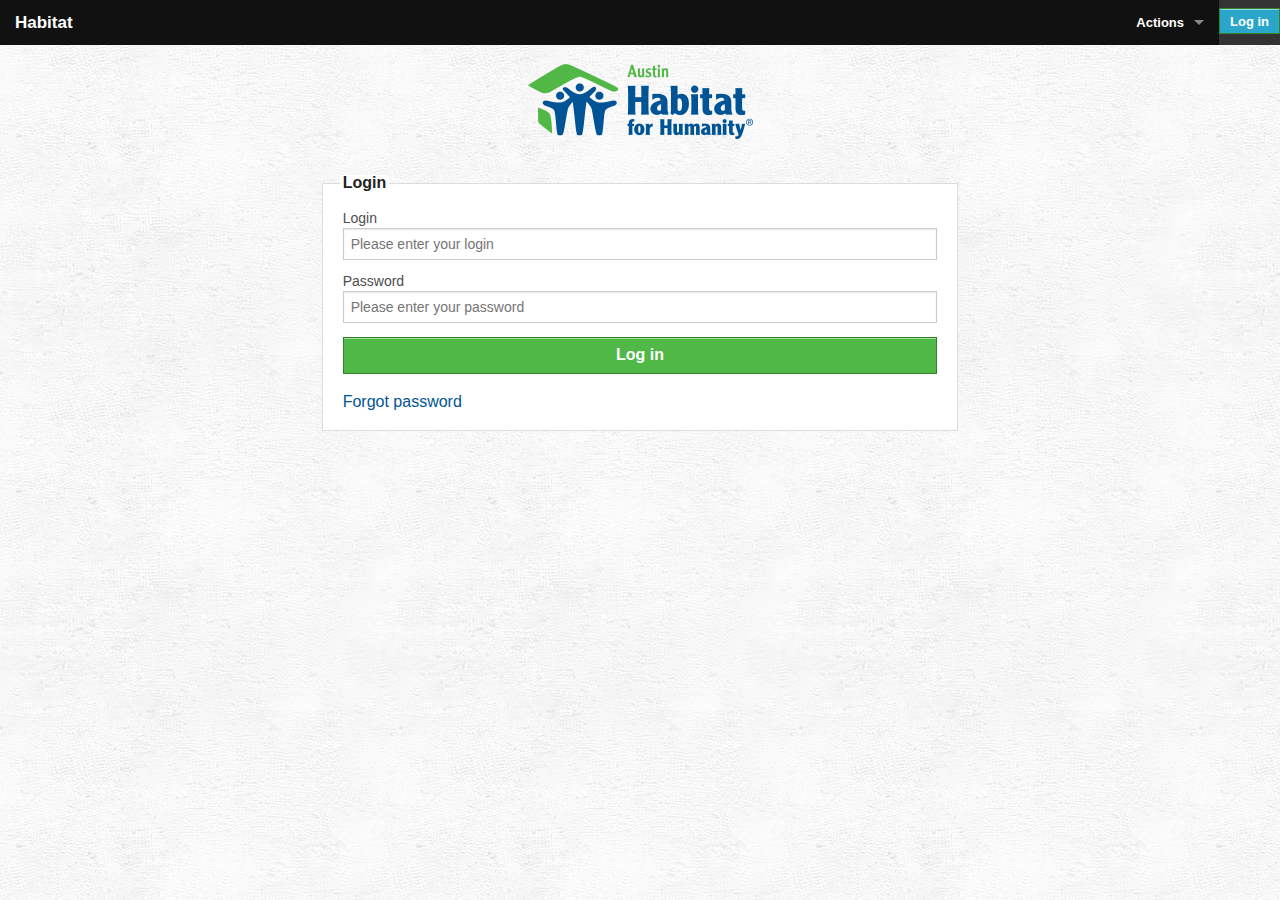
<file: templates/index.html>
<!DOCTYPE html>
<!--[if IE 8]> 				 <html class="no-js lt-ie9" lang="en"> <![endif]-->
<!--[if gt IE 8]><!--> <html class="no-js" lang="en"> <!--<![endif]-->

<head>
	<meta charset="utf-8" />
  <meta name="viewport" content="width=device-width" />
  <title>Austin Habitat for Humanity</title>

  <link rel="stylesheet" href="css/normalize.css" />
  
  <link rel="stylesheet" href="css/foundation.css" />
  
   <!--Font Awesome -->
  <link rel="stylesheet" href="css/font-awesome-ie7.min.css" />
  <link rel="stylesheet" href="css/font-awesome.css" />
  

  <script src="js/vendor/custom.modernizr.js"></script>

</head>
<body>
    <nav class="top-bar">
  <ul class="title-area">
    <!-- Title Area -->
    <li class="name">
      <h1><a href="#">Habitat</a></h1>
    </li>
    <!-- Remove the class "menu-icon" to get rid of menu icon. Take out "Menu" to just have icon alone -->
    <li class="toggle-topbar menu-icon"><a href="#"><span>Menu</span></a></li>
  </ul>

  <section class="top-bar-section">
    <!-- Right Nav Section -->
    <ul class="right">
      <li class="has-dropdown"><a href="#">Actions</a>
            <ul class="dropdown">
                <li><a href="family_partner_list.html">List family members</a></li>
                <li><a href="family_partner_add.html">Add family members</a></li>
                <li><a href="staff_member_add.html">Add staff members</a></li>
            </ul>
        </li>
        <li>
          
        <a class="button" href="family_partner_list.html">Log in</a>
      </li>
    </ul>
  </section>
</nav>

	<div class="row">
		<div class="large-12 columns">
			<h2 class="logo_brand">Austin Habitat for Humanity</h2>
		</div>
	</div>

	<div class="row">
		<div class="large-offset-2 large-8 columns">
			<form>
                            <fieldset class="login_form">
                                <legend>Login</legend>
                                    <div class="row">
                                    <div class="large-12 columns">
                                        <label>Login</label>
                                        <input type="text" placeholder="Please enter your login">
                                    </div>
                                    <div class="large-12 columns">
                                        <label>Password</label>
                                        <input type="password" placeholder="Please enter your password">
                                    </div>
                               </div>
                               <div class="row">
                                    <div class="large-12 columns">
                                            <a href="family_partner_list.html" class="button postfix expand">Log in</a>
                                    </div>
                                    <div class="large-12 columns">
                                        <a href="#">Forgot password</a>
                                    </div>
                               </div>
                            </fieldset>
                        </form>
		</div>
	</div>

  <script>
  document.write('<script src=' +
  ('__proto__' in {} ? 'js/vendor/zepto' : 'js/vendor/jquery') +
  '.js><\/script>')
  </script>
  
  <script src="js/foundation.min.js"></script>
  <!--
  
  <script src="js/foundation/foundation.js"></script>
  
  <script src="js/foundation/foundation.dropdown.js"></script>
  
  <script src="js/foundation/foundation.alerts.js"></script>
  
  <script src="js/foundation/foundation.clearing.js"></script>
  
  <script src="js/foundation/foundation.placeholder.js"></script>
  
  <script src="js/foundation/foundation.forms.js"></script>
  
  <script src="js/foundation/foundation.cookie.js"></script>
  
  <script src="js/foundation/foundation.joyride.js"></script>
  
  <script src="js/foundation/foundation.magellan.js"></script>
  
  <script src="js/foundation/foundation.orbit.js"></script>
  
  <script src="js/foundation/foundation.reveal.js"></script>
  
  <script src="js/foundation/foundation.section.js"></script>
  
  <script src="js/foundation/foundation.tooltips.js"></script>
  
  <script src="js/foundation/foundation.topbar.js"></script>
  
  -->
  
  <script>
    $(document).foundation();
  </script>
</body>
</html>
</file>
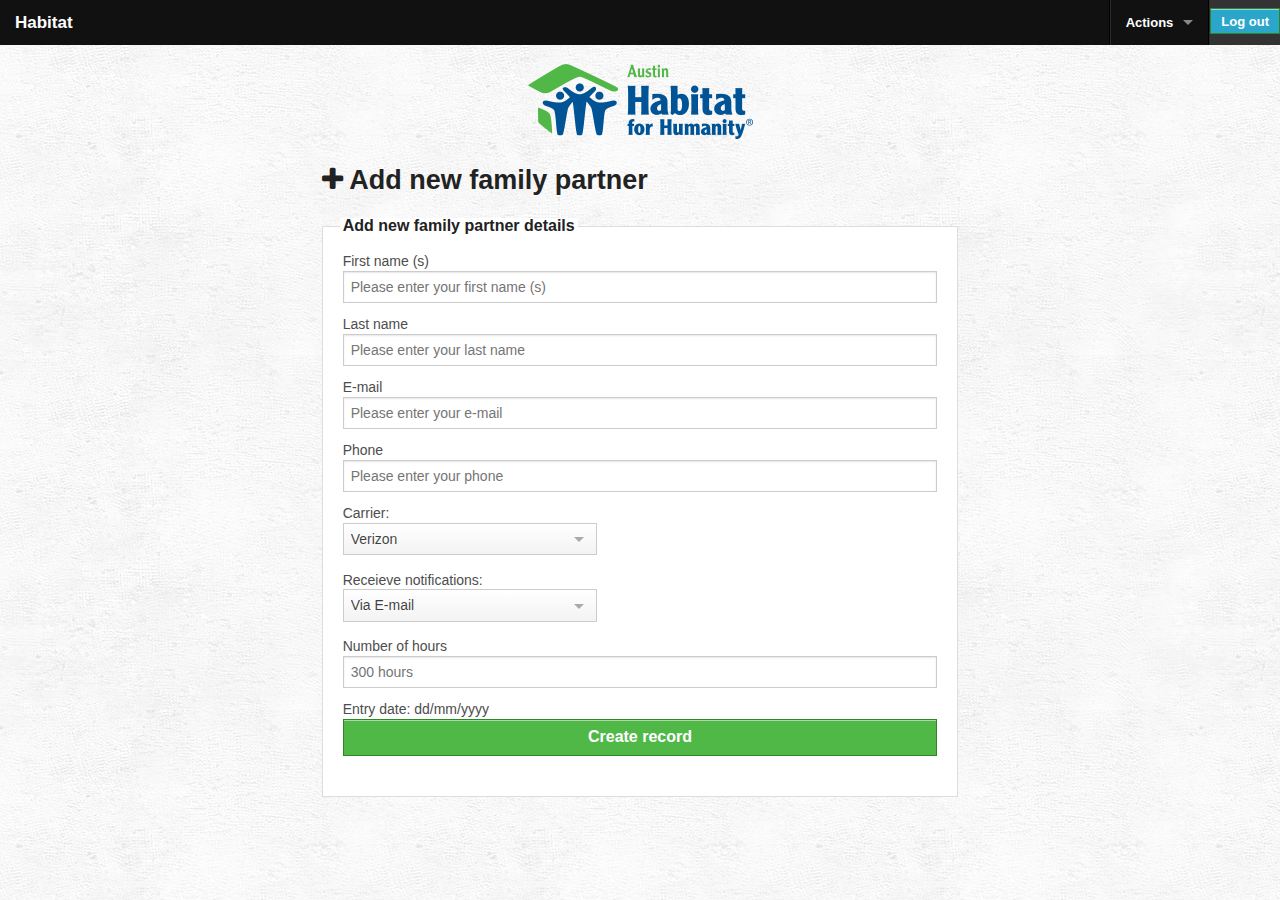
<file: templates/family_partner_add.html>
<!DOCTYPE html>
<!--[if IE 8]> 				 <html class="no-js lt-ie9" lang="en"> <![endif]-->
<!--[if gt IE 8]><!--> <html class="no-js" lang="en"> <!--<![endif]-->

<head>
	<meta charset="utf-8" />
  <meta name="viewport" content="width=device-width" />
  <title>Add Family Partner | Austin Habitat for Humanity</title>

  <link rel="stylesheet" href="css/normalize.css" />
  
  <link rel="stylesheet" href="css/foundation.css" />
  
  <!--Font Awesome -->
  <link rel="stylesheet" href="css/font-awesome-ie7.min.css" />
  <link rel="stylesheet" href="css/font-awesome.css" />
  

  <script src="js/vendor/custom.modernizr.js"></script>
  <script src="js/vendor/zepto.js"></script>

</head>
<body>
    <nav class="top-bar">
  <ul class="title-area">
    <!-- Title Area -->
    <li class="name">
      <h1><a href="#">Habitat</a></h1>
    </li>
    <!-- Remove the class "menu-icon" to get rid of menu icon. Take out "Menu" to just have icon alone -->
    <li class="toggle-topbar menu-icon"><a href="#"><span>Menu</span></a></li>
  </ul>

  <section class="top-bar-section">
    <!-- Right Nav Section -->
    <ul class="right">
        <li class="divider"></li>
        <li class="has-dropdown"><a href="#">Actions</a>
            <ul class="dropdown">
                <li><a href="#">List family members</a></li>
                <li><a href="#">Add family members</a></li>
            </ul>
        </li>
        <li class="divider"></li>
      <li>
        <a class="button" href="#">Log out</a>
      </li>
    </ul>
  </section>
</nav>

	<div class="row">
		<div class="large-12 columns">
			<h2 class="logo_brand">Austin Habitat for Humanity</h2>
		</div>
	</div>
        <div class="row">
            <div class="large-offset-2 large-8 columns">
                <h3><i class="icon-plus"></i> Add new family partner</h3>
              
                    
                    
                     <form class="custom">
                        <fieldset class="login_form">
                                <legend>Add new family partner details</legend>
                                    <div class="row">
                                    <div class="large-12 columns">
                                        <label>First name (s)</label>
                                        <input type="text" placeholder="Please enter your first name (s)">
                                    </div>
                                    <div class="large-12 columns">
                                        <label>Last name</label>
                                        <input type="text" placeholder="Please enter your last name">
                                    </div>
                                    <div class="large-12 columns">
                                        <label>E-mail</label>
                                        <input type="email" placeholder="Please enter your e-mail">
                                    </div>
                                    <div class="large-12 columns">
                                        <label>Phone</label>
                                        <input type="tel" placeholder="Please enter your phone">
                                    </div>    
                                    <div class="large-12 columns">
                                        <label for="customDropdown">Carrier:</label>
                                        <select id="customDropdown" class="medium">
                                            <option>Verizon</option>
                                            <option>T-mobile</option>
                                            <option>AT&T</option>
                                            <option>Sprint</option>
                                        </select>
                                    </div>
                                    <div class="large-12 columns">
                                        <label for="customDropdown">Receieve notifications:</label>
                                        <select id="customDropdown" class="medium">
                                            <option>Via E-mail</option>
                                            <option>Via SMS</option>
                                          
                                        </select>
                                    </div>    
                                    <div class="large-12 columns">
                                        <label>Number of hours</label>
                                        <input type="text" placeholder="300 hours">

                                    </div>
                                        <div class="large-12 columns">
                                        <label>Entry date: dd/mm/yyyy</label>
                                        

                                    </div>
                                        
                               </div>
                               <div class="row">
                                    <div class="large-12 columns">
                                            <a href="#" class="button postfix expand">Create record</a>
                                    </div>
                                    
                               </div>
                            </fieldset>
                    </form>
              
            </div>
        </div>


  <script>
  document.write('<script src=' +
  ('__proto__' in {} ? 'js/vendor/zepto' : 'js/vendor/jquery') +
  '.js><\/script>')
  </script>
  
  <script src="js/foundation.min.js"></script>
  <!--
  
  <script src="js/foundation/foundation.js"></script>
  
  <script src="js/foundation/foundation.dropdown.js"></script>
  
  <script src="js/foundation/foundation.alerts.js"></script>
  
  <script src="js/foundation/foundation.clearing.js"></script>
  
  <script src="js/foundation/foundation.placeholder.js"></script>
  
  <script src="js/foundation/foundation.forms.js"></script>
  
  <script src="js/foundation/foundation.cookie.js"></script>
  
  <script src="js/foundation/foundation.joyride.js"></script>
  
  <script src="js/foundation/foundation.magellan.js"></script>
  
  <script src="js/foundation/foundation.orbit.js"></script>
  
  <script src="js/foundation/foundation.reveal.js"></script>
  
  <script src="js/foundation/foundation.section.js"></script>
  
  <script src="js/foundation/foundation.tooltips.js"></script>
  
  <script src="js/foundation/foundation.topbar.js"></script>
  
  -->
  
  <script>
    $(document).foundation();
  </script>
</body>
</html>
</file>
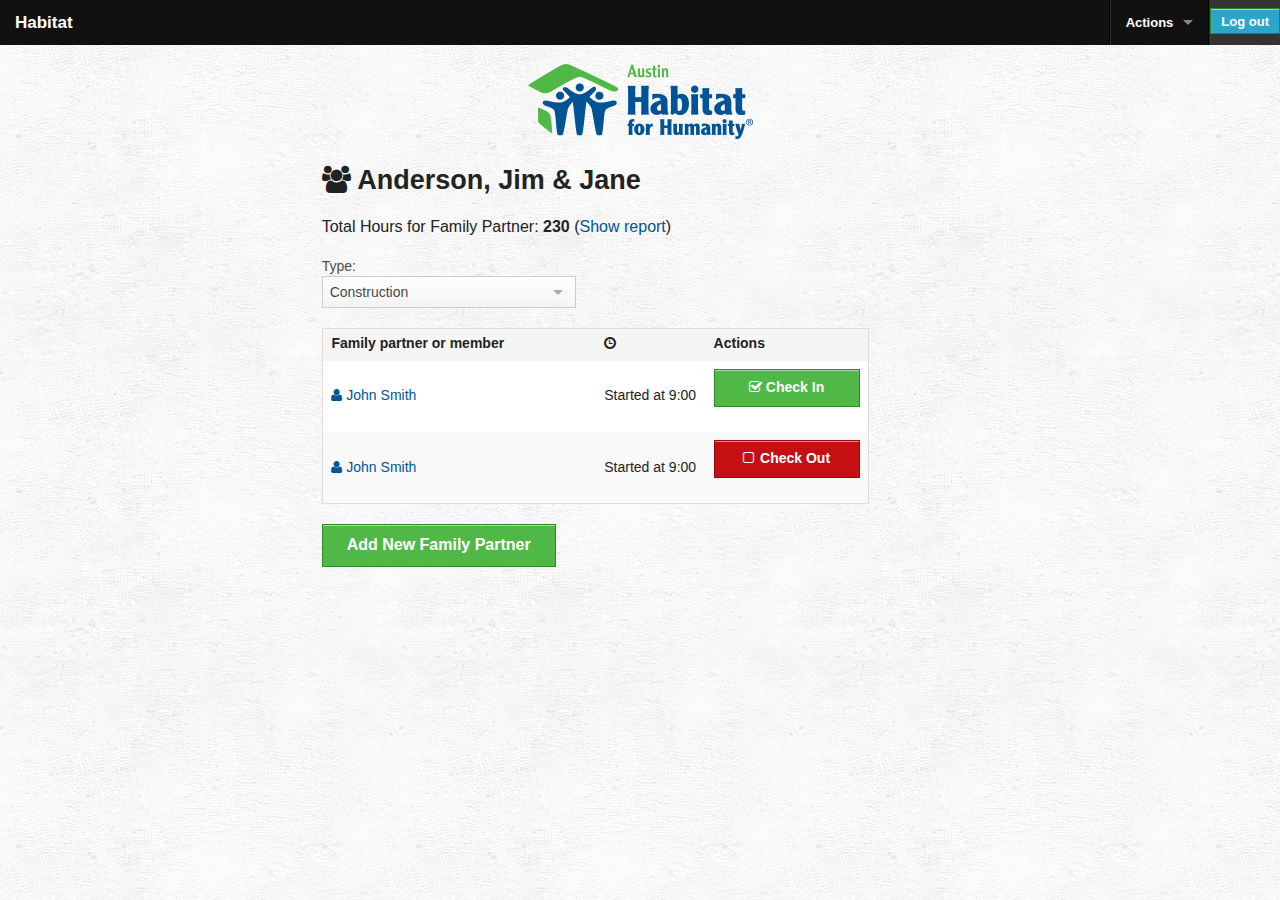
<file: templates/family_partner_check_in.html>
<!DOCTYPE html>
<!--[if IE 8]> 				 <html class="no-js lt-ie9" lang="en"> <![endif]-->
<!--[if gt IE 8]><!--> <html class="no-js" lang="en"> <!--<![endif]-->

<head>
	<meta charset="utf-8" />
  <meta name="viewport" content="width=device-width" />
  <title>Family Partner Check-In | Austin Habitat for Humanity</title>

  <link rel="stylesheet" href="css/normalize.css" />
  
  <link rel="stylesheet" href="css/foundation.css" />
  
  <!--Font Awesome -->
  <link rel="stylesheet" href="css/font-awesome-ie7.min.css" />
  <link rel="stylesheet" href="css/font-awesome.css" />
  

  <script src="js/vendor/custom.modernizr.js"></script>

</head>
<body>
    <nav class="top-bar">
  <ul class="title-area">
    <!-- Title Area -->
    <li class="name">
      <h1><a href="#">Habitat</a></h1>
    </li>
    <!-- Remove the class "menu-icon" to get rid of menu icon. Take out "Menu" to just have icon alone -->
    <li class="toggle-topbar menu-icon"><a href="#"><span>Menu</span></a></li>
  </ul>

  <section class="top-bar-section">
    <!-- Right Nav Section -->
    <ul class="right">
        <li class="divider"></li>
        <li class="has-dropdown"><a href="#">Actions</a>
            <ul class="dropdown">
                <li><a href="family_partner_list.html">List family members</a></li>
                <li><a href="family_partner_add.html">Add family members</a></li>
                <li><a href="staff_member_add.html">Add staff members</a></li>
            </ul>
        </li>
        <li class="divider"></li>
      <li>
        <a class="button" href="index.html">Log out</a>
      </li>
    </ul>
  </section>
</nav>

	<div class="row">
		<div class="large-12 columns">
			<h2 class="logo_brand">Austin Habitat for Humanity</h2>
		</div>
	</div>
        <div class="row">
            <div class="large-offset-2 large-8 columns">
                <h3><i class="icon-group"></i> Anderson, Jim & Jane</h3>
                <p>
                    Total Hours for Family Partner:  <strong>230</strong>
                    (<a href="#">Show report</a>)
                    
                     <form class="custom ">
                        
                            <label for="customDropdown">Type:</label>
                            <select id="customDropdown" class="medium">
                                <option>Construction</option>
                                <option>Non-construction</option>
                            </select>
                    </form>
                </p>
            </div>
        </div>
    
	<div class="row">
            
            <div class="large-offset-2 large-8 columns">
                <table >
                <thead>
                    <tr>
                    <th width="50%">Family partner or member</th>
                    <th><i class="icon-time"></i></th>
                    <th width="30%">Actions</th>

                    </tr>
                </thead>
                <tbody>
                    <tr>
                    <td><a href="#"><i class="icon-user"></i>  John Smith</a></td>
                    <td>Started at 9:00</td>
                    <td><a class="small button expand" href="family_partner_check_in_success.html"><i class="icon-check"></i> Check In</a></td>
                    </tr>
                    <tr>
                    <td><a href="#"><i class="icon-user"></i>  John Smith</a></td>
                    <td>Started at 9:00</td>
                    <td><a class="small button expand alert" href="family_partner_check_out_success.html"><i class="icon-check-empty"></i> Check Out</a></td>
                    </tr>
                    
                </tbody>
            </table>
            </div>    
	</div>
        
        <div class="row">
            <div class="large-offset-2 large-8 columns">
               <a class="button" href="family_partner_add.html">Add New Family Partner</a>
            </div>
        </div>

  <script>
  document.write('<script src=' +
  ('__proto__' in {} ? 'js/vendor/zepto' : 'js/vendor/jquery') +
  '.js><\/script>')
  </script>
  
  <script src="js/foundation.min.js"></script>
  <!--
  
  <script src="js/foundation/foundation.js"></script>
  
  <script src="js/foundation/foundation.dropdown.js"></script>
  
  <script src="js/foundation/foundation.alerts.js"></script>
  
  <script src="js/foundation/foundation.clearing.js"></script>
  
  <script src="js/foundation/foundation.placeholder.js"></script>
  
  <script src="js/foundation/foundation.forms.js"></script>
  
  <script src="js/foundation/foundation.cookie.js"></script>
  
  <script src="js/foundation/foundation.joyride.js"></script>
  
  <script src="js/foundation/foundation.magellan.js"></script>
  
  <script src="js/foundation/foundation.orbit.js"></script>
  
  <script src="js/foundation/foundation.reveal.js"></script>
  
  <script src="js/foundation/foundation.section.js"></script>
  
  <script src="js/foundation/foundation.tooltips.js"></script>
  
  <script src="js/foundation/foundation.topbar.js"></script>
  
  -->
  
  <script>
    $(document).foundation();
  </script>
</body>
</html>
</file>
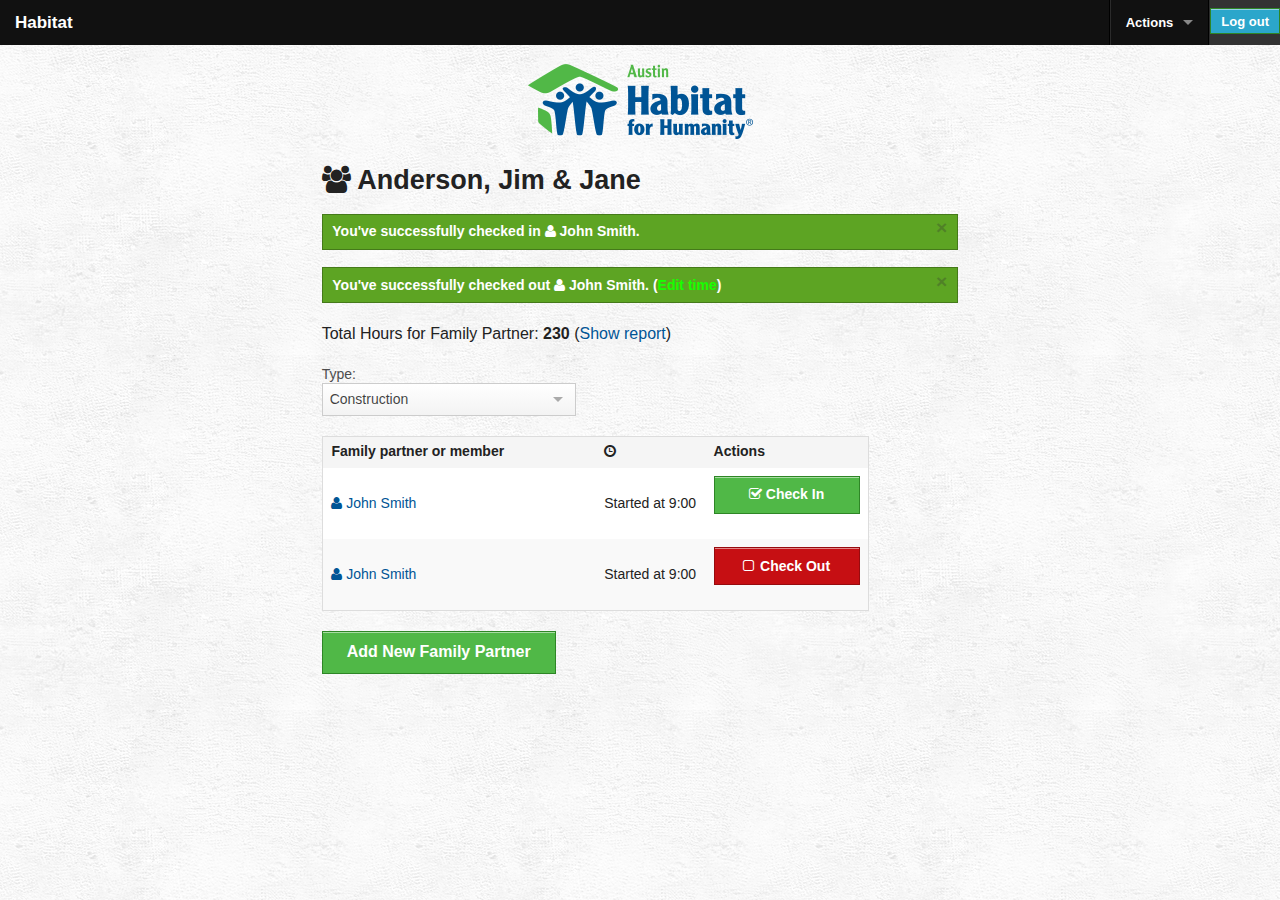
<file: templates/family_partner_check_in_success.html>
<!DOCTYPE html>
<!--[if IE 8]> 				 <html class="no-js lt-ie9" lang="en"> <![endif]-->
<!--[if gt IE 8]><!--> <html class="no-js" lang="en"> <!--<![endif]-->

<head>
	<meta charset="utf-8" />
  <meta name="viewport" content="width=device-width" />
  <title>Family Partner Check-In | Austin Habitat for Humanity</title>

  <link rel="stylesheet" href="css/normalize.css" />
  
  <link rel="stylesheet" href="css/foundation.css" />
  
  <!--Font Awesome -->
  <link rel="stylesheet" href="css/font-awesome-ie7.min.css" />
  <link rel="stylesheet" href="css/font-awesome.css" />
  

  <script src="js/vendor/custom.modernizr.js"></script>

</head>
<body>
    <nav class="top-bar">
  <ul class="title-area">
    <!-- Title Area -->
    <li class="name">
      <h1><a href="#">Habitat</a></h1>
    </li>
    <!-- Remove the class "menu-icon" to get rid of menu icon. Take out "Menu" to just have icon alone -->
    <li class="toggle-topbar menu-icon"><a href="#"><span>Menu</span></a></li>
  </ul>

  <section class="top-bar-section">
    <!-- Right Nav Section -->
    <ul class="right">
        <li class="divider"></li>
        <li class="has-dropdown"><a href="#">Actions</a>
            <ul class="dropdown">
                <li><a href="#">List family members</a></li>
                <li><a href="#">Add family members</a></li>
            </ul>
        </li>
        <li class="divider"></li>
      <li>
        <a class="button" href="#">Log out</a>
      </li>
    </ul>
  </section>
</nav>

	<div class="row">
		<div class="large-12 columns">
			<h2 class="logo_brand">Austin Habitat for Humanity</h2>
		</div>
	</div>
        <div class="row">
            <div class="large-offset-2 large-8 columns">
                <h3><i class="icon-group"></i> Anderson, Jim & Jane</h3>
                <div data-alert class="alert-box success">
                    You've successfully checked in <i class="icon-user"></i>  John Smith. 
                <a href="#" class="close">&times;</a>
                </div>
                
                <div data-alert class="alert-box success">
                    You've successfully checked out <i class="icon-user"></i>  John Smith. (<a style="color:#17ff00;" href="#">Edit time</a>)
                <a href="#" class="close">&times;</a>
                </div>
                
                <p>
                    Total Hours for Family Partner:  <strong>230</strong>
                    (<a href="#">Show report</a>)

                    <form class="custom ">
                        
                            <label for="customDropdown">Type:</label>
                            <select id="customDropdown" class="medium">
                                <option>Construction</option>
                                <option>Non-Construction</option>
                            </select>
                    </form>
                   
                </p>
            </div>
        </div>
    
	<div class="row">
            
            <div class="large-offset-2 large-8 columns">
                <table >
                <thead>
                    <tr>
                    <th width="50%">Family partner or member</th>
                    <th><i class="icon-time"></i></th>
                    <th width="30%">Actions</th>

                    </tr>
                </thead>
                <tbody>
                    <tr>
                    <td><a href="#"><i class="icon-user"></i>  John Smith</a></td>
                    <td>Started at 9:00</td>
                    <td><a class="small button expand" href="#"><i class="icon-check"></i> Check In</a></td>
                    </tr>
                    <tr>
                    <td><a href="#"><i class="icon-user"></i>  John Smith</a></td>
                    <td>Started at 9:00</td>
                    <td><a class="small button expand alert" href="#"><i class="icon-check-empty"></i> Check Out</a></td>
                    </tr>
                    
                </tbody>
            </table>
            </div>    
	</div>
        
        <div class="row">
            <div class="large-offset-2 large-8 columns">
                <a class="button" href="#">Add New Family Partner</a>
            </div>
        </div>

  <script>
  document.write('<script src=' +
  ('__proto__' in {} ? 'js/vendor/zepto' : 'js/vendor/jquery') +
  '.js><\/script>')
  </script>
  
  <script src="js/foundation.min.js"></script>
  <!--
  
  <script src="js/foundation/foundation.js"></script>
  
  <script src="js/foundation/foundation.dropdown.js"></script>
  
  <script src="js/foundation/foundation.alerts.js"></script>
  
  <script src="js/foundation/foundation.clearing.js"></script>
  
  <script src="js/foundation/foundation.placeholder.js"></script>
  
  <script src="js/foundation/foundation.forms.js"></script>
  
  <script src="js/foundation/foundation.cookie.js"></script>
  
  <script src="js/foundation/foundation.joyride.js"></script>
  
  <script src="js/foundation/foundation.magellan.js"></script>
  
  <script src="js/foundation/foundation.orbit.js"></script>
  
  <script src="js/foundation/foundation.reveal.js"></script>
  
  <script src="js/foundation/foundation.section.js"></script>
  
  <script src="js/foundation/foundation.tooltips.js"></script>
  
  <script src="js/foundation/foundation.topbar.js"></script>
  
  -->
  
  <script>
    $(document).foundation();
  </script>
</body>
</html>
</file>
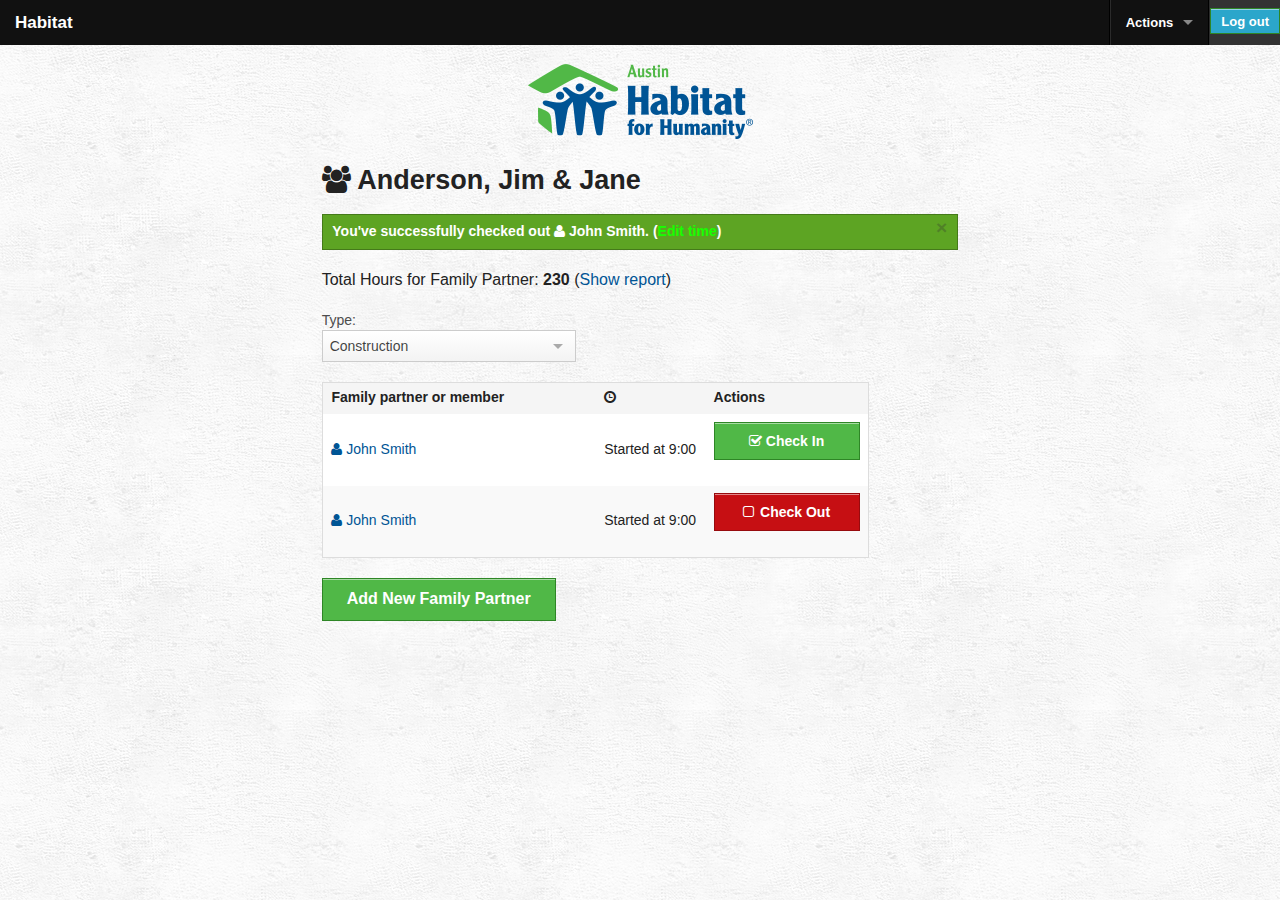
<file: templates/family_partner_check_out_success.html>
<!DOCTYPE html>
<!--[if IE 8]> 				 <html class="no-js lt-ie9" lang="en"> <![endif]-->
<!--[if gt IE 8]><!--> <html class="no-js" lang="en"> <!--<![endif]-->

<head>
	<meta charset="utf-8" />
  <meta name="viewport" content="width=device-width" />
  <title>Family Partner Check-In | Austin Habitat for Humanity</title>

  <link rel="stylesheet" href="css/normalize.css" />
  
  <link rel="stylesheet" href="css/foundation.css" />
  
  <!--Font Awesome -->
  <link rel="stylesheet" href="css/font-awesome-ie7.min.css" />
  <link rel="stylesheet" href="css/font-awesome.css" />
  

  <script src="js/vendor/custom.modernizr.js"></script>

</head>
<body>
    <nav class="top-bar">
  <ul class="title-area">
    <!-- Title Area -->
    <li class="name">
      <h1><a href="#">Habitat</a></h1>
    </li>
    <!-- Remove the class "menu-icon" to get rid of menu icon. Take out "Menu" to just have icon alone -->
    <li class="toggle-topbar menu-icon"><a href="#"><span>Menu</span></a></li>
  </ul>

  <section class="top-bar-section">
    <!-- Right Nav Section -->
    <ul class="right">
        <li class="divider"></li>
        <li class="has-dropdown"><a href="#">Actions</a>
            <ul class="dropdown">
                <li><a href="family_partner_list.html">List family members</a></li>
                <li><a href="family_partner_add.html">Add family members</a></li>
                <li><a href="staff_member_add.html">Add staff members</a></li>
            </ul>
        </li>
        <li class="divider"></li>
      <li>
        <a class="button" href="index.html">Log out</a>
      </li>
    </ul>
  </section>
</nav>

	<div class="row">
		<div class="large-12 columns">
			<h2 class="logo_brand">Austin Habitat for Humanity</h2>
		</div>
	</div>
        <div class="row">
            <div class="large-offset-2 large-8 columns">
                <h3><i class="icon-group"></i> Anderson, Jim & Jane</h3>
                <div data-alert class="alert-box success">
                    You've successfully checked out <i class="icon-user"></i>  John Smith. (<a style="color:#17ff00;" href="#">Edit time</a>)
                <a href="#" class="close">&times;</a>
                </div>
               
                
                <p>
                    Total Hours for Family Partner:  <strong>230</strong>
                    (<a href="#">Show report</a>)

                    <form class="custom ">
                        
                            <label for="customDropdown">Type:</label>
                            <select id="customDropdown" class="medium">
                                <option>Construction</option>
                                <option>Non-Construction</option>
                            </select>
                    </form>
                   
                </p>
            </div>
        </div>
    
	<div class="row">
            
            <div class="large-offset-2 large-8 columns">
                <table >
                <thead>
                    <tr>
                    <th width="50%">Family partner or member</th>
                    <th><i class="icon-time"></i></th>
                    <th width="30%">Actions</th>

                    </tr>
                </thead>
                <tbody>
                    <tr>
                    <td><a href="#"><i class="icon-user"></i>  John Smith</a></td>
                    <td>Started at 9:00</td>
                    <td><a class="small button expand" href="family_partner_check_in_success.html"><i class="icon-check"></i> Check In</a></td>
                    </tr>
                    <tr>
                    <td><a href="#"><i class="icon-user"></i>  John Smith</a></td>
                    <td>Started at 9:00</td>
                    <td><a class="small button expand alert" href="family_partner_check_out_success.html"><i class="icon-check-empty"></i> Check Out</a></td>
                    </tr>
                    
                </tbody>
            </table>
            </div>    
	</div>
        
        <div class="row">
            <div class="large-offset-2 large-8 columns">
                <a class="button" href="family_partner_add.html">Add New Family Partner</a>
            </div>
        </div>

  <script>
  document.write('<script src=' +
  ('__proto__' in {} ? 'js/vendor/zepto' : 'js/vendor/jquery') +
  '.js><\/script>')
  </script>
  
  <script src="js/foundation.min.js"></script>
  <!--
  
  <script src="js/foundation/foundation.js"></script>
  
  <script src="js/foundation/foundation.dropdown.js"></script>
  
  <script src="js/foundation/foundation.alerts.js"></script>
  
  <script src="js/foundation/foundation.clearing.js"></script>
  
  <script src="js/foundation/foundation.placeholder.js"></script>
  
  <script src="js/foundation/foundation.forms.js"></script>
  
  <script src="js/foundation/foundation.cookie.js"></script>
  
  <script src="js/foundation/foundation.joyride.js"></script>
  
  <script src="js/foundation/foundation.magellan.js"></script>
  
  <script src="js/foundation/foundation.orbit.js"></script>
  
  <script src="js/foundation/foundation.reveal.js"></script>
  
  <script src="js/foundation/foundation.section.js"></script>
  
  <script src="js/foundation/foundation.tooltips.js"></script>
  
  <script src="js/foundation/foundation.topbar.js"></script>
  
  -->
  
  <script>
    $(document).foundation();
  </script>
</body>
</html>
</file>
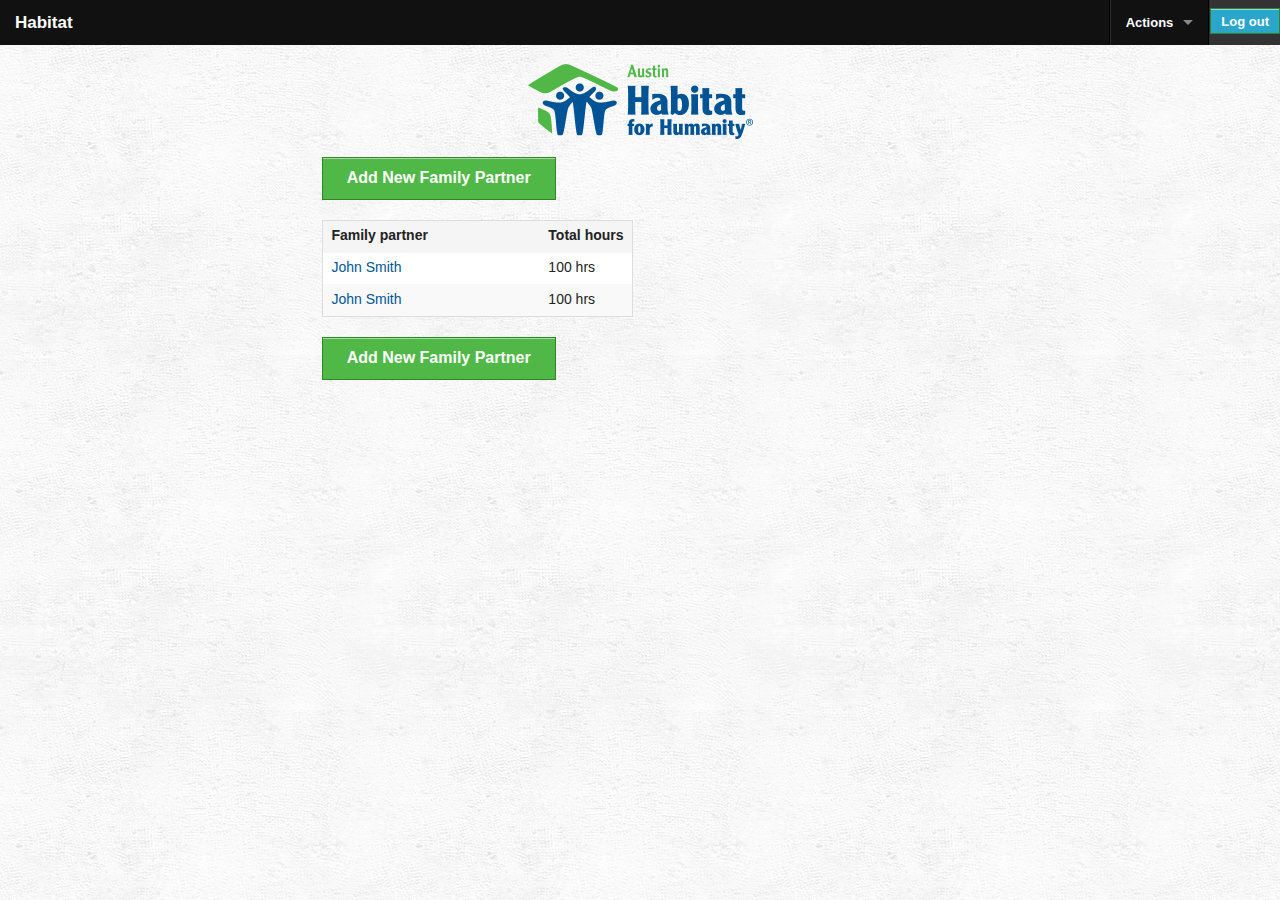
<file: templates/family_partner_list.html>
<!DOCTYPE html>
<!--[if IE 8]> 				 <html class="no-js lt-ie9" lang="en"> <![endif]-->
<!--[if gt IE 8]><!--> <html class="no-js" lang="en"> <!--<![endif]-->

<head>
	<meta charset="utf-8" />
  <meta name="viewport" content="width=device-width" />
  <title>Family Partner List | Austin Habitat for Humanity</title>

  <link rel="stylesheet" href="css/normalize.css" />
  
  <link rel="stylesheet" href="css/foundation.css" />
  
  <!--Font Awesome -->
  <link rel="stylesheet" href="css/font-awesome-ie7.min.css" />
  <link rel="stylesheet" href="css/font-awesome.css" />
  

  <script src="js/vendor/custom.modernizr.js"></script>

</head>
<body>
    <nav class="top-bar">
  <ul class="title-area">
    <!-- Title Area -->
    <li class="name">
      <h1><a href="#">Habitat</a></h1>
    </li>
    <!-- Remove the class "menu-icon" to get rid of menu icon. Take out "Menu" to just have icon alone -->
    <li class="toggle-topbar menu-icon"><a href="#"><span>Menu</span></a></li>
  </ul>

  <section class="top-bar-section">
    <!-- Right Nav Section -->
    <ul class="right">
        <li class="divider"></li>
        <li class="has-dropdown"><a href="#">Actions</a>
            <ul class="dropdown">
                <li><a href="family_partner_list.html">List family members</a></li>
                <li><a href="family_partner_add.html">Add family members</a></li>
                <li><a href="staff_member_add.html">Add staff members</a></li>
            </ul>
        </li>
        <li class="divider"></li>
      <li>
        <a class="button" href="index.html">Log out</a>
      </li>
    </ul>
  </section>
</nav>

	<div class="row">
		<div class="large-12 columns">
			<h2 class="logo_brand">Austin Habitat for Humanity</h2>
		</div>
	</div>
        <div class="row">
            <div class="large-offset-2 large-8 columns">
                <a class="button" href="family_partner_add.html">Add New Family Partner</a>
            </div>
        </div>

	<div class="row">
            
            <div class="large-offset-2 large-8 columns">
                <table >
                <thead>
                    <tr>
                    <th width="70%">Family partner</th>
                    <th>Total hours</th>

                    </tr>
                </thead>
                <tbody>
                    <tr>
                    <td><a href="family_partner_check_in.html">John Smith</a></td>
                    <td>100 hrs</td>
                    </tr>
                    <tr>
                    <td><a href="family_partner_check_in.html">John Smith</a></td>
                    <td>100 hrs</td>
                    </tr>
                    
                </tbody>
            </table>
            </div>    
	</div>
        
        <div class="row">
            <div class="large-offset-2 large-8 columns">
                <a class="button" href="family_partner_add.html">Add New Family Partner</a>
            </div>
        </div>

  <script>
  document.write('<script src=' +
  ('__proto__' in {} ? 'js/vendor/zepto' : 'js/vendor/jquery') +
  '.js><\/script>')
  </script>
  
  <script src="js/foundation.min.js"></script>
  <!--
  
  <script src="js/foundation/foundation.js"></script>
  
  <script src="js/foundation/foundation.dropdown.js"></script>
  
  <script src="js/foundation/foundation.alerts.js"></script>
  
  <script src="js/foundation/foundation.clearing.js"></script>
  
  <script src="js/foundation/foundation.placeholder.js"></script>
  
  <script src="js/foundation/foundation.forms.js"></script>
  
  <script src="js/foundation/foundation.cookie.js"></script>
  
  <script src="js/foundation/foundation.joyride.js"></script>
  
  <script src="js/foundation/foundation.magellan.js"></script>
  
  <script src="js/foundation/foundation.orbit.js"></script>
  
  <script src="js/foundation/foundation.reveal.js"></script>
  
  <script src="js/foundation/foundation.section.js"></script>
  
  <script src="js/foundation/foundation.tooltips.js"></script>
  
  <script src="js/foundation/foundation.topbar.js"></script>
  
  -->
  
  <script>
    $(document).foundation();
  </script>
</body>
</html>
</file>
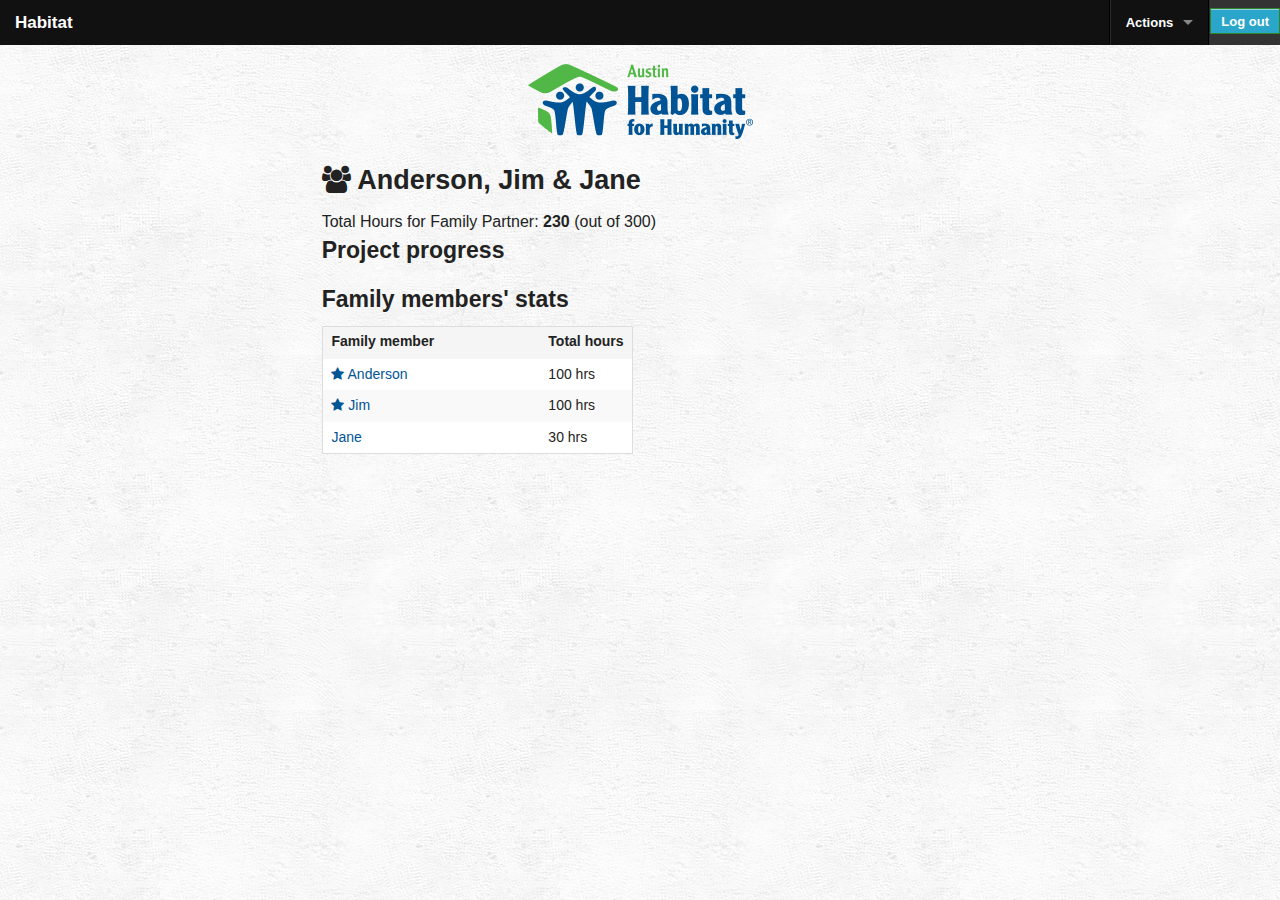
<file: templates/family_partner_report.html>
<!DOCTYPE html>
<!--[if IE 8]> 				 <html class="no-js lt-ie9" lang="en"> <![endif]-->
<!--[if gt IE 8]><!--> <html class="no-js" lang="en"> <!--<![endif]-->

<head>
	<meta charset="utf-8" />
  <meta name="viewport" content="width=device-width" />
  <title>Family Partner Check-In | Austin Habitat for Humanity</title>

  <link rel="stylesheet" href="css/normalize.css" />
  
  <link rel="stylesheet" href="css/foundation.css" />
  
  <!--Font Awesome -->
  <link rel="stylesheet" href="css/font-awesome-ie7.min.css" />
  <link rel="stylesheet" href="css/font-awesome.css" />
  <!-- Graphs: -->
  <script src="http://d3js.org/d3.v3.min.js"></script>
  <style>
        .axis path,
        .axis line {
        fill: none;
        stroke: #000;
        shape-rendering: crispEdges;
        }

        .bar {
        fill: steelblue;
        }

        .x.axis path {
        display: none;
        }
        .arc path {
  stroke: #fff;
}
</style>

  
  <!-- end graphs -->
  

  <script src="js/vendor/custom.modernizr.js"></script>

</head>
<body>
    <nav class="top-bar">
  <ul class="title-area">
    <!-- Title Area -->
    <li class="name">
      <h1><a href="#">Habitat</a></h1>
    </li>
    <!-- Remove the class "menu-icon" to get rid of menu icon. Take out "Menu" to just have icon alone -->
    <li class="toggle-topbar menu-icon"><a href="#"><span>Menu</span></a></li>
  </ul>

  <section class="top-bar-section">
    <!-- Right Nav Section -->
    <ul class="right">
        <li class="divider"></li>
        <li class="has-dropdown"><a href="#">Actions</a>
            <ul class="dropdown">
                <li><a href="family_partner_list.html">List family members</a></li>
                <li><a href="family_partner_add.html">Add family members</a></li>
                <li><a href="staff_member_add.html">Add staff members</a></li>
            </ul>
        </li>
        <li class="divider"></li>
      <li>
        <a class="button" href="index.html">Log out</a>
      </li>
    </ul>
  </section>
</nav>

	<div class="row">
		<div class="large-12 columns">
			<h2 class="logo_brand">Austin Habitat for Humanity</h2>
		</div>
	</div>
        <div class="row">
            <div class="large-offset-2 large-8 columns">
                <h3><i class="icon-group"></i> Anderson, Jim & Jane</h3>
               
                    Total Hours for Family Partner:  <strong>230</strong> (out of 300)
                   
                    
                        <h4>Project progress</h4>
                        <div class="pie_chart"></div>
                        <script>

                            var width = 370,
                                height = 260,
                                radius = Math.min(width, height) / 2;

                            var color = d3.scale.ordinal()
                                .range(["#51b847", "#b84747"]);

                            var arc = d3.svg.arc()
                                .outerRadius(radius - 10)
                                .innerRadius(0);

                            var pie = d3.layout.pie()
                                .sort(null)
                                .value(function(d) { return d.population; });

                            var svg = d3.select(".pie_chart").append("svg")
                                .attr("width", width)
                                .attr("height", height)
                            .append("g")
                                .attr("transform", "translate(" + width / 2 + "," + height / 2 + ")");

                            d3.csv("data2.csv", function(error, data) {

                            data.forEach(function(d) {
                                d.population = +d.population;
                            });

                            var g = svg.selectAll(".arc")
                                .data(pie(data))
                                .enter().append("g")
                                .attr("class", "arc");

                            g.append("path")
                                .attr("d", arc)
                                .style("fill", function(d) { return color(d.data.age); });

                            g.append("text")
                                .attr("transform", function(d) { return "translate(" + arc.centroid(d) + ")"; })
                                .attr("dy", ".35em")
                                .style("text-anchor", "middle")
                                .text(function(d) { return d.data.age; });

                            });
                        </script>

            </div>
        </div>
            <div class="row">
                <div class="large-offset-2 large-8 columns">
                    <h4>Family members' stats</h4>
                    <table >
                        <thead>
                            <tr>
                            <th width="70%">Family member</th>
                            <th>Total hours</th>

                            </tr>
                        </thead>
                        <tbody>
                            <tr>
                            <td><a href="#"><i class="icon-star"></i> Anderson</a></td>
                            <td>100 hrs</td>
                            </tr>
                            <tr>
                            <td><a href="#"><i class="icon-star"></i> Jim</a></td>
                            <td>100 hrs</td>
                            </tr>
                            <tr>
                            <td><a href="#">Jane</a></td>
                            <td>30 hrs</td>
                            </tr>

                        </tbody>
                    </table>
                        
                 </div>
            </div>        
  
            

  <script>
  document.write('<script src=' +
  ('__proto__' in {} ? 'js/vendor/zepto' : 'js/vendor/jquery') +
  '.js><\/script>')
  </script>
  
  <script src="js/foundation.min.js"></script>
  <!--
  
  <script src="js/foundation/foundation.js"></script>
  
  <script src="js/foundation/foundation.dropdown.js"></script>
  
  <script src="js/foundation/foundation.alerts.js"></script>
  
  <script src="js/foundation/foundation.clearing.js"></script>
  
  <script src="js/foundation/foundation.placeholder.js"></script>
  
  <script src="js/foundation/foundation.forms.js"></script>
  
  <script src="js/foundation/foundation.cookie.js"></script>
  
  <script src="js/foundation/foundation.joyride.js"></script>
  
  <script src="js/foundation/foundation.magellan.js"></script>
  
  <script src="js/foundation/foundation.orbit.js"></script>
  
  <script src="js/foundation/foundation.reveal.js"></script>
  
  <script src="js/foundation/foundation.section.js"></script>
  
  <script src="js/foundation/foundation.tooltips.js"></script>
  
  <script src="js/foundation/foundation.topbar.js"></script>
  
  -->
  
  <script>
    $(document).foundation();
  </script>
</body>
</html>
</file>
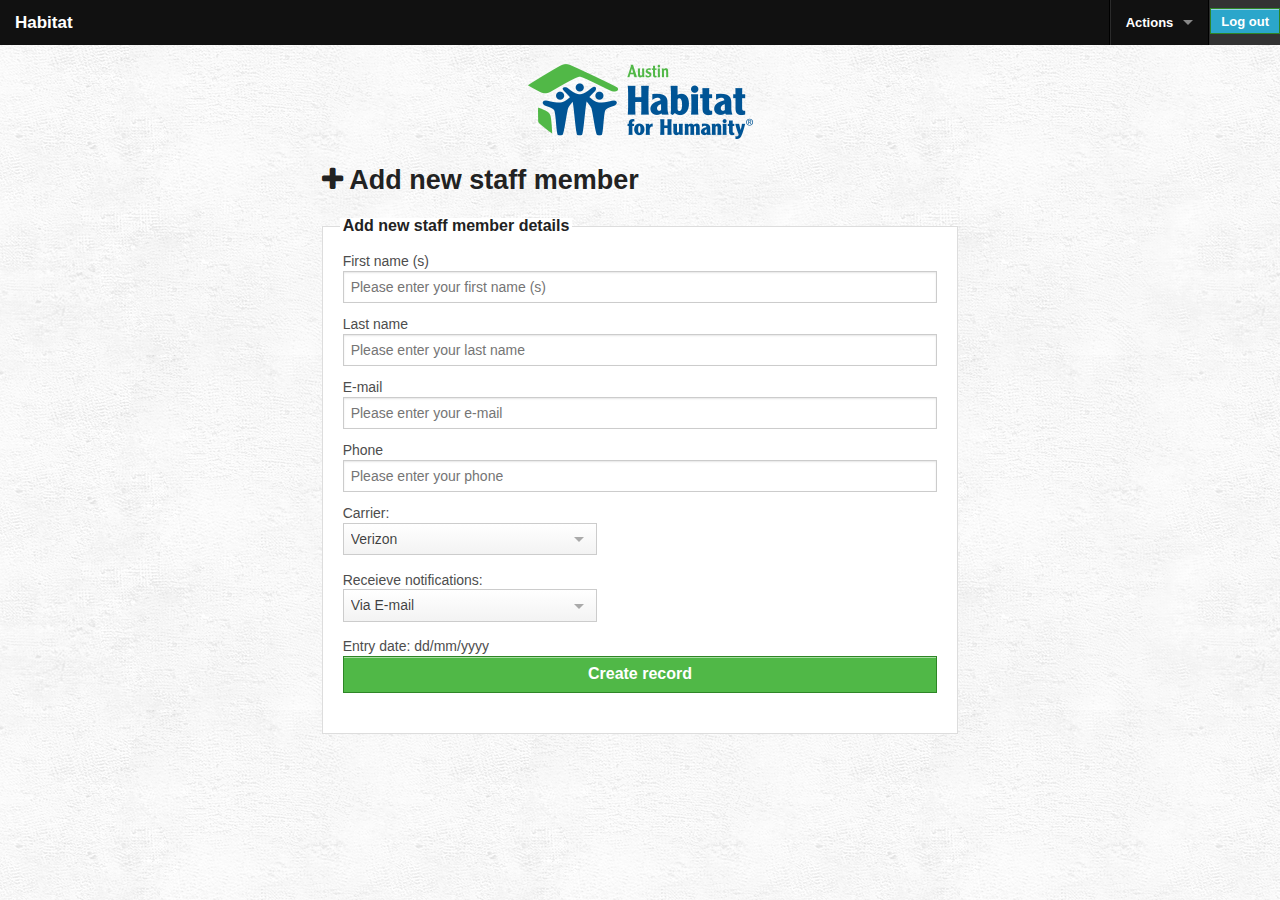
<file: templates/staff_member_add.html>
<!DOCTYPE html>
<!--[if IE 8]> 				 <html class="no-js lt-ie9" lang="en"> <![endif]-->
<!--[if gt IE 8]><!--> <html class="no-js" lang="en"> <!--<![endif]-->

<head>
	<meta charset="utf-8" />
  <meta name="viewport" content="width=device-width" />
  <title>Add Staff Partner | Austin Habitat for Humanity</title>

  <link rel="stylesheet" href="css/normalize.css" />
  
  <link rel="stylesheet" href="css/foundation.css" />
  
  <!--Font Awesome -->
  <link rel="stylesheet" href="css/font-awesome-ie7.min.css" />
  <link rel="stylesheet" href="css/font-awesome.css" />
  

  <script src="js/vendor/custom.modernizr.js"></script>
  <script src="js/vendor/zepto.js"></script>

</head>
<body>
    <nav class="top-bar">
  <ul class="title-area">
    <!-- Title Area -->
    <li class="name">
      <h1><a href="#">Habitat</a></h1>
    </li>
    <!-- Remove the class "menu-icon" to get rid of menu icon. Take out "Menu" to just have icon alone -->
    <li class="toggle-topbar menu-icon"><a href="#"><span>Menu</span></a></li>
  </ul>

  <section class="top-bar-section">
    <!-- Right Nav Section -->
    <ul class="right">
        <li class="divider"></li>
        <li class="has-dropdown"><a href="#">Actions</a>
            <ul class="dropdown">
                <li><a href="family_partner_list.html">List family members</a></li>
                <li><a href="family_partner_add.html">Add family members</a></li>
                <li><a href="staff_member_add.html">Add staff members</a></li>
            </ul>
        </li>
        <li class="divider"></li>
      <li>
        <a class="button" href="index.html">Log out</a>
      </li>
    </ul>
  </section>
</nav>

	<div class="row">
		<div class="large-12 columns">
			<h2 class="logo_brand">Austin Habitat for Humanity</h2>
		</div>
	</div>
        <div class="row">
            <div class="large-offset-2 large-8 columns">
                <h3><i class="icon-plus"></i> Add new staff member</h3>
              
                    
                    
                     <form class="custom">
                        <fieldset class="login_form">
                                <legend>Add new staff member details</legend>
                                    <div class="row">
                                    <div class="large-12 columns">
                                        <label>First name (s)</label>
                                        <input type="text" placeholder="Please enter your first name (s)">
                                    </div>
                                    <div class="large-12 columns">
                                        <label>Last name</label>
                                        <input type="text" placeholder="Please enter your last name">
                                    </div>
                                    <div class="large-12 columns">
                                        <label>E-mail</label>
                                        <input type="email" placeholder="Please enter your e-mail">
                                    </div>
                                    <div class="large-12 columns">
                                        <label>Phone</label>
                                        <input type="tel" placeholder="Please enter your phone">
                                    </div>    
                                    <div class="large-12 columns">
                                        <label for="customDropdown">Carrier:</label>
                                        <select id="customDropdown" class="medium">
                                            <option>Verizon</option>
                                            <option>T-mobile</option>
                                            <option>AT&T</option>
                                            <option>Sprint</option>
                                        </select>
                                    </div>
                                    <div class="large-12 columns">
                                        <label for="customDropdown">Receieve notifications:</label>
                                        <select id="customDropdown" class="medium">
                                            <option>Via E-mail</option>
                                            <option>Via SMS</option>
                                          
                                        </select>
                                    </div>    
                                    
                                        <div class="large-12 columns">
                                        <label>Entry date: dd/mm/yyyy</label>
                                        

                                    </div>
                                        
                               </div>
                               <div class="row">
                                    <div class="large-12 columns">
                                            <a href="success_creation.html" class="button postfix expand">Create record</a>
                                    </div>
                                    
                               </div>
                            </fieldset>
                    </form>
              
            </div>
        </div>


  <script>
  document.write('<script src=' +
  ('__proto__' in {} ? 'js/vendor/zepto' : 'js/vendor/jquery') +
  '.js><\/script>')
  </script>
  
  <script src="js/foundation.min.js"></script>
  <!--
  
  <script src="js/foundation/foundation.js"></script>
  
  <script src="js/foundation/foundation.dropdown.js"></script>
  
  <script src="js/foundation/foundation.alerts.js"></script>
  
  <script src="js/foundation/foundation.clearing.js"></script>
  
  <script src="js/foundation/foundation.placeholder.js"></script>
  
  <script src="js/foundation/foundation.forms.js"></script>
  
  <script src="js/foundation/foundation.cookie.js"></script>
  
  <script src="js/foundation/foundation.joyride.js"></script>
  
  <script src="js/foundation/foundation.magellan.js"></script>
  
  <script src="js/foundation/foundation.orbit.js"></script>
  
  <script src="js/foundation/foundation.reveal.js"></script>
  
  <script src="js/foundation/foundation.section.js"></script>
  
  <script src="js/foundation/foundation.tooltips.js"></script>
  
  <script src="js/foundation/foundation.topbar.js"></script>
  
  -->
  
  <script>
    $(document).foundation();
  </script>
</body>
</html>
</file>
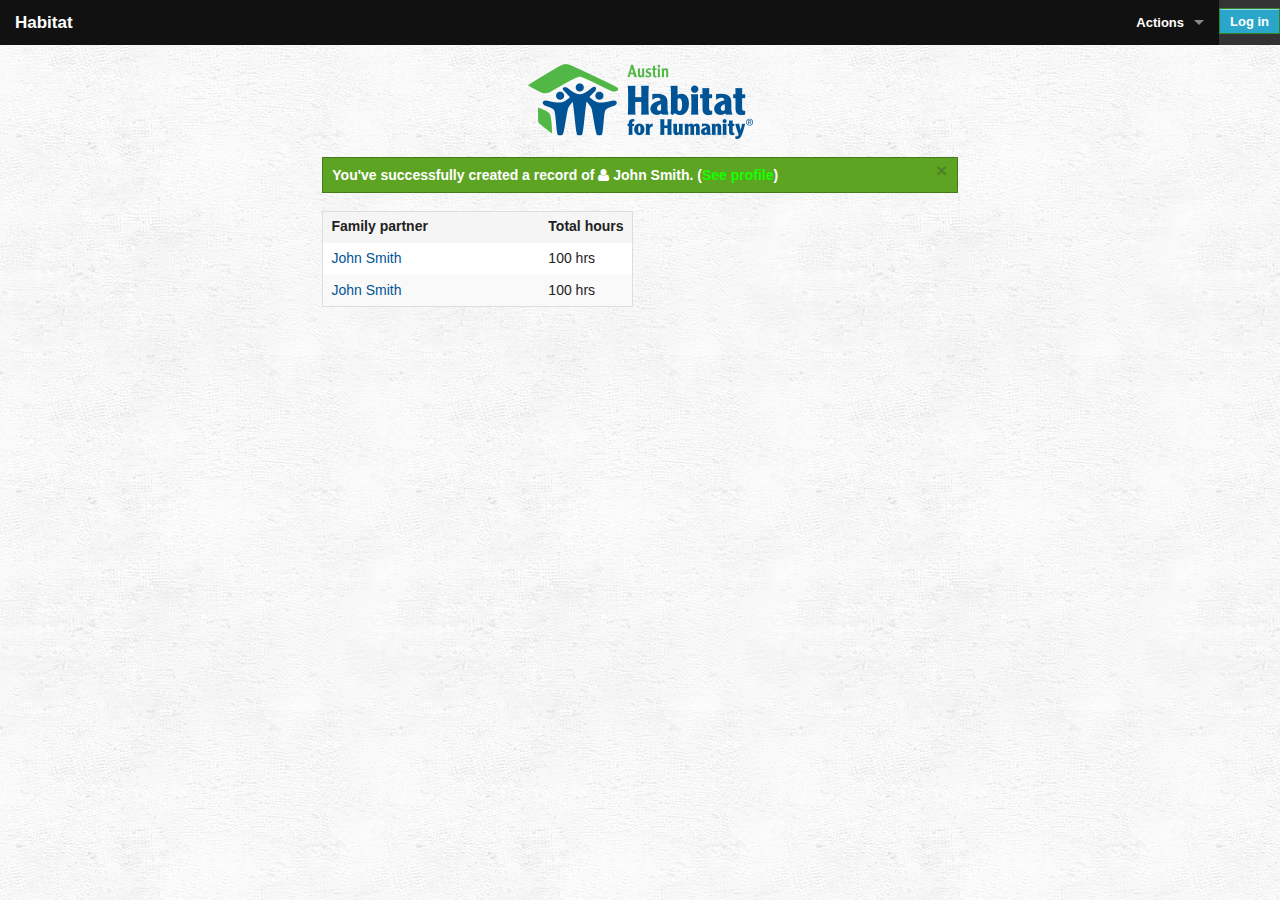
<file: templates/success_creation.html>
<!DOCTYPE html>
<!--[if IE 8]> 				 <html class="no-js lt-ie9" lang="en"> <![endif]-->
<!--[if gt IE 8]><!--> <html class="no-js" lang="en"> <!--<![endif]-->

<head>
	<meta charset="utf-8" />
  <meta name="viewport" content="width=device-width" />
  <title>Austin Habitat for Humanity</title>

  <link rel="stylesheet" href="css/normalize.css" />
  
  <link rel="stylesheet" href="css/foundation.css" />
  
   <!--Font Awesome -->
  <link rel="stylesheet" href="css/font-awesome-ie7.min.css" />
  <link rel="stylesheet" href="css/font-awesome.css" />
  

  <script src="js/vendor/custom.modernizr.js"></script>

</head>
<body>
    <nav class="top-bar">
  <ul class="title-area">
    <!-- Title Area -->
    <li class="name">
      <h1><a href="#">Habitat</a></h1>
    </li>
    <!-- Remove the class "menu-icon" to get rid of menu icon. Take out "Menu" to just have icon alone -->
    <li class="toggle-topbar menu-icon"><a href="#"><span>Menu</span></a></li>
  </ul>

  <section class="top-bar-section">
    <!-- Right Nav Section -->
    <ul class="right">
      <li class="has-dropdown"><a href="#">Actions</a>
            <ul class="dropdown">
                <li><a href="family_partner_list.html">List family members</a></li>
                <li><a href="family_partner_add.html">Add family members</a></li>
                <li><a href="staff_member_add.html">Add staff members</a></li>
            </ul>
        </li>
        <li>
          
        <a class="button" href="family_partner_list.html">Log in</a>
      </li>
    </ul>
  </section>
</nav>

	<div class="row">
		<div class="large-12 columns">
			<h2 class="logo_brand">Austin Habitat for Humanity</h2>
		</div>
	</div>

	<div class="row">
		<div class="large-offset-2 large-8 columns">
			 <div data-alert class="alert-box success">
                    You've successfully created a record of <i class="icon-user"></i>  John Smith. (<a style="color:#17ff00;" href="family_partner_report.html">See profile</a>)
                <a href="#" class="close">&times;</a>
                </div>
                    
		</div>
	</div>
    <div class="row">
            
            <div class="large-offset-2 large-8 columns">
                <table >
                <thead>
                    <tr>
                    <th width="70%">Family partner</th>
                    <th>Total hours</th>

                    </tr>
                </thead>
                <tbody>
                    <tr>
                    <td><a href="family_partner_check_in.html">John Smith</a></td>
                    <td>100 hrs</td>
                    </tr>
                    <tr>
                    <td><a href="family_partner_check_in.html">John Smith</a></td>
                    <td>100 hrs</td>
                    </tr>
                    
                </tbody>
            </table>
            </div>    
	</div>

  <script>
  document.write('<script src=' +
  ('__proto__' in {} ? 'js/vendor/zepto' : 'js/vendor/jquery') +
  '.js><\/script>')
  </script>
  
  <script src="js/foundation.min.js"></script>
  <!--
  
  <script src="js/foundation/foundation.js"></script>
  
  <script src="js/foundation/foundation.dropdown.js"></script>
  
  <script src="js/foundation/foundation.alerts.js"></script>
  
  <script src="js/foundation/foundation.clearing.js"></script>
  
  <script src="js/foundation/foundation.placeholder.js"></script>
  
  <script src="js/foundation/foundation.forms.js"></script>
  
  <script src="js/foundation/foundation.cookie.js"></script>
  
  <script src="js/foundation/foundation.joyride.js"></script>
  
  <script src="js/foundation/foundation.magellan.js"></script>
  
  <script src="js/foundation/foundation.orbit.js"></script>
  
  <script src="js/foundation/foundation.reveal.js"></script>
  
  <script src="js/foundation/foundation.section.js"></script>
  
  <script src="js/foundation/foundation.tooltips.js"></script>
  
  <script src="js/foundation/foundation.topbar.js"></script>
  
  -->
  
  <script>
    $(document).foundation();
  </script>
</body>
</html>
</file>
